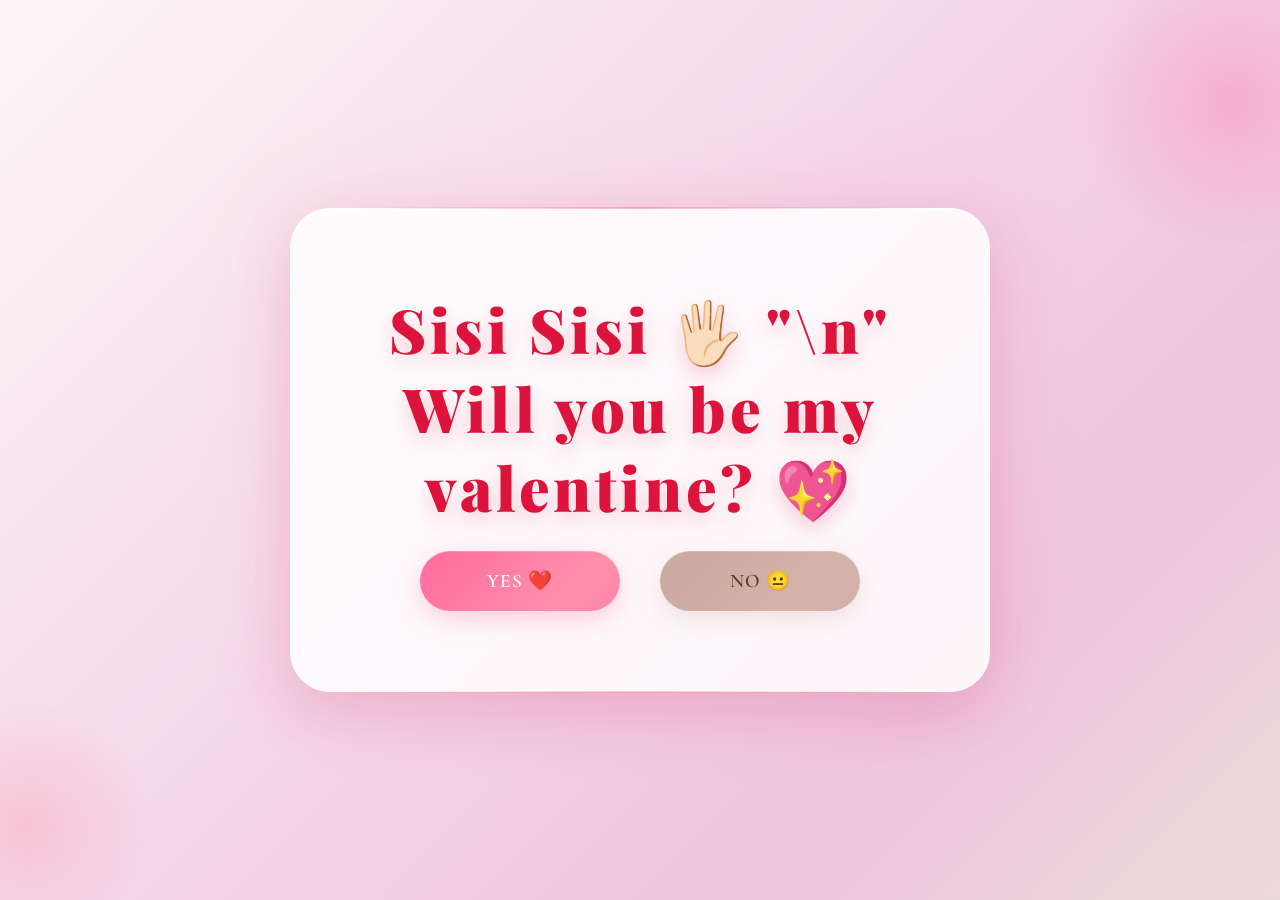
<file: index.html>
<!DOCTYPE html>
<html lang="en">
<head>
    <meta charset="UTF-8">
    <meta name="viewport" content="width=device-width, initial-scale=1.0, viewport-fit=cover">
    <meta name="theme-color" content="#f4e1d2">
    <meta name="description" content="A sweet Valentine's Day invitation">
    <title>Will You Be My Valentine?</title>
    <link href="https://fonts.googleapis.com/css2?family=Playfair+Display:wght@700&family=Lora:wght@400;500&family=Merriweather:wght@400;700&display=swap" rel="stylesheet">
    <link rel="stylesheet" href="style.css">
</head>
<body>
    <div class="container">
        <div class="content">
            <h1>Sisi Sisi 🖐🏻 "\n" Will you be my valentine? 💖</h1>

            
            <div class="buttons-container">
                <button class="yes-btn" id="yesBtn" type="button" aria-label="Say yes to be my valentine">
                    Yes ❤️
                </button>
                <button class="no-btn" id="noBtn" type="button" aria-label="Say no">
                    No 😐
                </button>
            </div>
        </div>
    </div>

    <!-- Modal/Popup -->
    <div class="modal" id="modal" role="dialog" aria-modal="true" aria-labelledby="modal-title">
        <div class="modal-content">
            <p id="modal-title">wait...No? <br> Wrong choice, please try again! 😊</p>
            <button class="close-btn" id="closeBtn" type="button" aria-label="Close and try again">
                OK
            </button>
        </div>
    </div>

    <script src="script.js"></script>
</body>
</html>
</file>
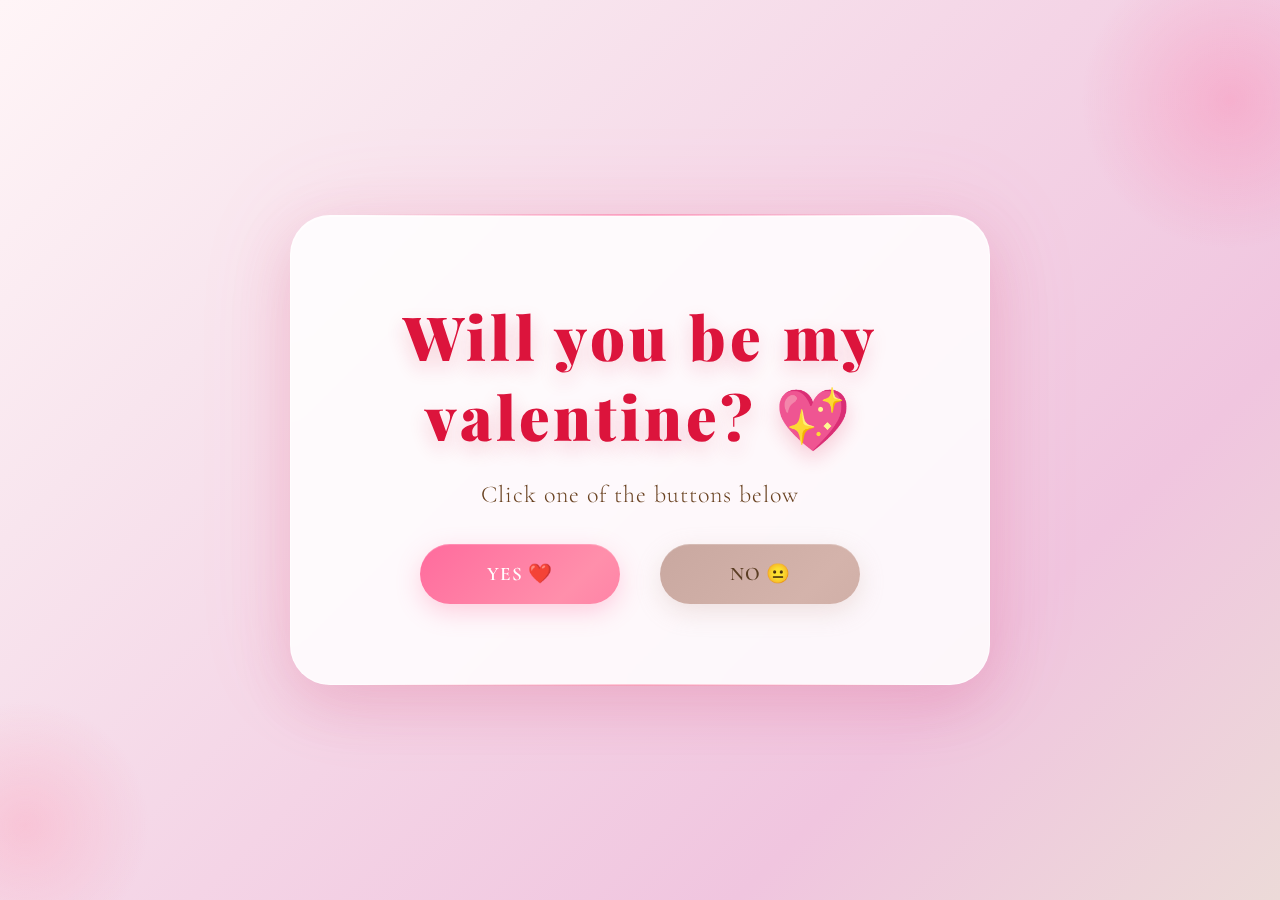
<file: index_Version2.html>
<!DOCTYPE html>
<html lang="en">
<head>
    <meta charset="UTF-8">
    <meta name="viewport" content="width=device-width, initial-scale=1.0, viewport-fit=cover">
    <meta name="theme-color" content="#f4e1d2">
    <meta name="description" content="A sweet Valentine's Day invitation">
    <title>Will You Be My Valentine?</title>
    <link href="https://fonts.googleapis.com/css2?family=Playfair+Display:wght@700&family=Lora:wght@400;500&family=Merriweather:wght@400;700&display=swap" rel="stylesheet">
    <link rel="stylesheet" href="style.css">
</head>
<body>
    <div class="container">
        <div class="content">
            <h1>Will you be my valentine? 💖</h1>
            <p>Click one of the buttons below</p>
            
            <div class="buttons-container">
                <button class="yes-btn" id="yesBtn" type="button" aria-label="Say yes to be my valentine">
                    Yes ❤️
                </button>
                <button class="no-btn" id="noBtn" type="button" aria-label="Say no">
                    No 😐
                </button>
            </div>
        </div>
    </div>

    <!-- Modal/Popup -->
    <div class="modal" id="modal" role="dialog" aria-modal="true" aria-labelledby="modal-title">
        <div class="modal-content">
            <p id="modal-title">Wrong choice, please try again! 😊</p>
            <button class="close-btn" id="closeBtn" type="button" aria-label="Close and try again">
                OK
            </button>
        </div>
    </div>

    <script src="script.js"></script>
</body>
</html>
</file>
<file: style.css>
/* Luxury Valentine's Day Invitation - Premium Fancy CSS */

@import url('https://fonts.googleapis.com/css2?family=Playfair+Display:wght@400;700;900&family=Cormorant+Garamond:wght@300;400;500;700&family=Great+Vibes&display=swap');

* {
    margin: 0;
    padding: 0;
    box-sizing: border-box;
}

html {
    scroll-behavior: smooth;
}

body {
    font-family: 'Cormorant Garamond', serif;
    background: linear-gradient(135deg, #fff5f7 0%, #f8e5ee 25%, #f4d4e6 50%, #f0c5df 75%, #ecdad8 100%);
    background-attachment: fixed;
    color: #5b3e24;
    min-height: 100vh;
    display: flex;
    justify-content: center;
    align-items: center;
    padding: 20px;
    position: relative;
    overflow-x: hidden;
}

/* Animated background elements */
body::before,
body::after {
    content: '';
    position: fixed;
    border-radius: 50%;
    opacity: 0.3;
    animation: float 20s infinite ease-in-out;
    pointer-events: none;
    z-index: -1;
}

body::before {
    width: 300px;
    height: 300px;
    background: radial-gradient(circle, #ff6b9d 0%, transparent 70%);
    top: -50px;
    right: -100px;
    animation-delay: 0s;
}

body::after {
    width: 250px;
    height: 250px;
    background: radial-gradient(circle, #ff8fab 0%, transparent 70%);
    bottom: -50px;
    left: -100px;
    animation-delay: -10s;
}

/* Floating animation */
@keyframes float {
    0%, 100% {
        transform: translate(0, 0) rotate(0deg);
    }
    25% {
        transform: translate(30px, -30px) rotate(90deg);
    }
    50% {
        transform: translate(0, -60px) rotate(180deg);
    }
    75% {
        transform: translate(-30px, -30px) rotate(270deg);
    }
}

h1, h2, h3, h4, h5, h6 {
    font-family: 'Playfair Display', serif;
    color: #dc143c;
    letter-spacing: 2px;
    font-weight: 700;
}

h1 {
    font-size: 2.8rem;
    margin-bottom: 25px;
    text-align: center;
    color: #dc143c;
    animation: shimmer 3s infinite;
    text-shadow: 0 8px 20px rgba(220, 20, 60, 0.2);
    font-weight: 900;
    line-height: 1.3;
}

/* Styling for text and emojis */
h1 {
    background: none;
    -webkit-background-clip: unset;
    -webkit-text-fill-color: unset;
    background-clip: unset;
}

p {
    font-size: 1.3rem;
    text-align: center;
    margin-bottom: 35px;
    color: #6b4423;
    font-weight: 300;
    letter-spacing: 1px;
}

/* Shimmer effect for heading */
@keyframes shimmer {
    0%, 100% {
        opacity: 1;
        text-shadow: 0 8px 20px rgba(220, 20, 60, 0.2);
    }
    50% {
        opacity: 0.9;
        text-shadow: 0 8px 30px rgba(220, 20, 60, 0.4);
    }
}

button {
    background: linear-gradient(135deg, #ff6b9d 0%, #ff8fab 50%, #ff6b9d 100%);
    background-size: 200% 200%;
    color: white;
    border: none;
    border-radius: 50px;
    padding: 16px 36px;
    cursor: pointer;
    font-family: 'Cormorant Garamond', serif;
    font-size: 1.2rem;
    font-weight: 600;
    letter-spacing: 1px;
    transition: all 0.4s cubic-bezier(0.34, 1.56, 0.64, 1);
    touch-action: manipulation;
    position: relative;
    overflow: hidden;
    box-shadow: 0 8px 25px rgba(255, 107, 157, 0.3), 
                inset 0 1px 0 rgba(255, 255, 255, 0.2);
    text-transform: uppercase;
}

button::before {
    content: '';
    position: absolute;
    top: 50%;
    left: 50%;
    width: 0;
    height: 0;
    border-radius: 50%;
    background: rgba(255, 255, 255, 0.3);
    transform: translate(-50%, -50%);
    transition: width 0.6s, height 0.6s;
}

button:hover::before {
    width: 300px;
    height: 300px;
}

button:hover,
button:active {
    background-position: 100% 0;
    transform: translateY(-4px) scale(1.08);
    box-shadow: 0 15px 40px rgba(255, 107, 157, 0.5),
                inset 0 1px 0 rgba(255, 255, 255, 0.3);
}

button:active {
    transform: translateY(-2px) scale(1.05);
}

button:focus {
    outline: none;
    box-shadow: 0 15px 40px rgba(255, 107, 157, 0.5),
                inset 0 1px 0 rgba(255, 255, 255, 0.3),
                0 0 0 4px rgba(255, 107, 157, 0.2);
}

.container {
    width: 100%;
    max-width: 700px;
    margin: 0 auto;
    position: relative;
    z-index: 10;
    display: flex;
    flex-direction: column;
    align-items: center;
    justify-content: center;
}

.content {
    text-align: center;
    background: rgba(255, 255, 255, 0.85);
    padding: 50px 40px;
    border-radius: 30px;
    box-shadow: 
        0 20px 60px rgba(199, 56, 102, 0.2),
        0 0 100px rgba(255, 107, 157, 0.1),
        inset 0 1px 0 rgba(255, 255, 255, 0.6);
    backdrop-filter: blur(10px);
    border: 1px solid rgba(255, 255, 255, 0.5);
    transition: all 0.5s cubic-bezier(0.34, 1.56, 0.64, 1);
    position: relative;
    animation: contentFloat 3s ease-in-out infinite;
    width: 100%;
}

.content::before {
    content: '';
    position: absolute;
    top: -2px;
    left: 50%;
    width: 80%;
    height: 2px;
    background: linear-gradient(90deg, transparent, #ff6b9d, transparent);
    transform: translateX(-50%);
    opacity: 0.5;
}

.content::after {
    content: '';
    position: absolute;
    bottom: -2px;
    left: 50%;
    width: 80%;
    height: 2px;
    background: linear-gradient(90deg, transparent, #ff8fab, transparent);
    transform: translateX(-50%);
    opacity: 0.5;
}

@keyframes contentFloat {
    0%, 100% {
        transform: translateY(0px);
    }
    50% {
        transform: translateY(-10px);
    }
}

.content.hidden {
    opacity: 0;
    pointer-events: none;
    transform: scale(0.9);
}

.buttons-container {
    display: flex;
    flex-direction: column;
    gap: 20px;
    justify-content: center;
    align-items: center;
    perspective: 1000px;
}

.yes-btn,
.no-btn {
    width: 100%;
    max-width: 280px;
    padding: 18px 40px;
    font-size: 1.2rem;
    position: relative;
}

.yes-btn {
    background: linear-gradient(135deg, #ff6b9d 0%, #ff8fab 25%, #ff6b9d 50%, #ff8fab 75%, #ff6b9d 100%);
    background-size: 300% 300%;
}

.yes-btn:hover,
.yes-btn:active {
    animation: gradientShift 0.6s ease-out;
}

.no-btn {
    background: linear-gradient(135deg, #c9a8a0 0%, #d4b3ab 25%, #c9a8a0 50%, #d4b3ab 75%, #c9a8a0 100%);
    background-size: 300% 300%;
    color: #5b3e24;
    box-shadow: 0 8px 25px rgba(201, 168, 160, 0.3),
                inset 0 1px 0 rgba(255, 255, 255, 0.2);
}

.no-btn:hover,
.no-btn:active {
    animation: gradientShift 0.6s ease-out;
}

@keyframes gradientShift {
    0% {
        background-position: 0% 50%;
    }
    50% {
        background-position: 100% 50%;
    }
    100% {
        background-position: 0% 50%;
    }
}

/* Heart Image Container - CENTERED */
.heart-image-container {
   
    animation: heartPulse 0.8s cubic-bezier(0.34, 1.56, 0.64, 1);
    margin-top: 40px;
}

.heart-image {
    max-width: 100%;
    width: 100%;
    max-width: 420px;
    
    display: block;
    filter: drop-shadow(0 10px 40px rgba(255, 107, 157, 0.4))
            drop-shadow(0 0 20px rgba(255, 107, 157, 0.2));
    animation: heartBeat 1.5s ease-in-out infinite;
    transition: transform 0.3s ease;
}

.heart-image:hover {
    transform: scale(1.05);
}

@keyframes heartPulse {
    0% {
        opacity: 0;
        transform: scale(0) rotate(-15deg);
    }
    50% {
        transform: scale(1.1) rotate(5deg);
    }
    100% {
        opacity: 1;
        transform: scale(1) rotate(0deg);
    }
}

@keyframes heartBeat {
    0%, 100% {
        transform: scale(1);
    }
    14% {
        transform: scale(1.08);
    }
    28% {
        transform: scale(1);
    }
    42% {
        transform: scale(1.08);
    }
    70% {
        transform: scale(1);
    }
}

/* Modal Styles - Premium Glassmorphism */
.modal {
    display: none;
    position: fixed;
    z-index: 2000;
    left: 0;
    top: 0;
    width: 100%;
    height: 100%;
    background: rgba(0, 0, 0, 0.6);
    backdrop-filter: blur(8px);
    animation: fadeInBlur 0.4s ease;
}

.modal.show {
    display: flex;
    justify-content: center;
    align-items: center;
}

@keyframes fadeInBlur {
    from {
        opacity: 0;
        backdrop-filter: blur(0px);
    }
    to {
        opacity: 1;
        backdrop-filter: blur(8px);
    }
}

.modal-content {
    background: linear-gradient(135deg, rgba(255, 255, 255, 0.95) 0%, rgba(254, 240, 245, 0.95) 100%);
    color: #5b3e24;
    border-radius: 30px;
    padding: 50px 40px;
    box-shadow: 
        0 25px 60px rgba(0, 0, 0, 0.2),
        0 0 100px rgba(255, 107, 157, 0.2),
        inset 0 1px 0 rgba(255, 255, 255, 0.8);
    max-width: 90%;
    width: 100%;
    max-width: 450px;
    text-align: center;
    animation: modalSlideUp 0.5s cubic-bezier(0.34, 1.56, 0.64, 1);
    border: 2px solid rgba(255, 107, 157, 0.2);
    position: relative;
    overflow: hidden;
}

.modal-content::before {
    content: '';
    position: absolute;
    top: 0;
    left: -100%;
    width: 100%;
    height: 100%;
    background: linear-gradient(90deg, transparent, rgba(255, 255, 255, 0.3), transparent);
    animation: shimmerGlass 3s infinite;
}

@keyframes shimmerGlass {
    0% {
        left: -100%;
    }
    50% {
        left: 100%;
    }
    100% {
        left: 100%;
    }
}

.modal-content p {
    font-size: 1.4rem;
    margin-bottom: 35px;
    line-height: 1.8;
    color: #8b2e3f;
    font-weight: 400;
}

.close-btn {
    width: 100%;
    max-width: 220px;
    position: relative;
    z-index: 1;
}

#yesModal .modal-content {
    background: linear-gradient(135deg, rgba(255, 245, 250, 0.98) 0%, rgba(255, 182, 193, 0.15) 100%);
    border-color: rgba(255, 107, 157, 0.4);
    box-shadow: 
        0 25px 60px rgba(255, 107, 157, 0.3),
        0 0 100px rgba(255, 107, 157, 0.15),
        inset 0 1px 0 rgba(255, 255, 255, 0.9);
}

#yesModal .close-btn {
    background: linear-gradient(135deg, #ff6b9d 0%, #ff8fab 100%);
}

#yesModal .close-btn:hover {
    box-shadow: 0 15px 40px rgba(255, 107, 157, 0.6);
}

#noModal .close-btn {
    background: linear-gradient(135deg, #c9a8a0 0%, #d4b3ab 100%);
    color: #5b3e24;
}

#noModal .close-btn:hover {
    box-shadow: 0 15px 40px rgba(201, 168, 160, 0.4);
}

@keyframes modalSlideUp {
    from {
        opacity: 0;
        transform: translateY(50px) scale(0.95);
    }
    to {
        opacity: 1;
        transform: translateY(0) scale(1);
    }
}

/* Celebration Animation */
@keyframes fall {
    0% {
        transform: translateY(-50px) rotate(0deg) scale(1);
        opacity: 1;
    }
    100% {
        transform: translateY(100vh) rotate(360deg) scale(0.3);
        opacity: 0;
    }
}

body.celebration-mode {
    background: linear-gradient(135deg, #fce4ec 0%, #f8bbd0 25%, #f5a9c1 50%, #f28fb8 75%, #f1a0af 100%);
    background-attachment: fixed;
    animation: celebrationPulse 0.6s ease-out;
}

@keyframes celebrationPulse {
    0% {
        background-size: 100% 100%;
    }
    50% {
        background-size: 110% 110%;
    }
    100% {
        background-size: 100% 100%;
    }
}

/* Tablet Styles (768px and up) */
@media (min-width: 768px) {
    h1 {
        font-size: 3.2rem;
        letter-spacing: 3px;
    }

    p {
        font-size: 1.4rem;
    }

    .content {
        padding: 70px 60px;
    }

    .buttons-container {
        flex-direction: row;
        gap: 30px;
    }

    .yes-btn,
    .no-btn {
        width: 160px;
        max-width: 100%;
    }

    button {
        padding: 18px 44px;
        font-size: 1.25rem;
    }

    .heart-image {
        max-width: 480px;
    }

    .modal-content {
        padding: 60px 50px;
    }

    .modal-content p {
        font-size: 1.5rem;
    }
}

/* Desktop Styles (1024px and up) */
@media (min-width: 1024px) {
    h1 {
        font-size: 3.8rem;
        letter-spacing: 4px;
    }

    p {
        font-size: 1.5rem;
    }

    .content {
        padding: 80px 70px;
        border-radius: 40px;
    }

    .buttons-container {
        gap: 40px;
    }

    .yes-btn,
    .no-btn {
        width: 200px;
    }

    button {
        padding: 20px 50px;
        font-size: 1.3rem;
    }

    .heart-image {
        max-width: 550px;
    }
}

/* Large screens (1440px and up) */
@media (min-width: 1440px) {
    h1 {
        font-size: 4.2rem;
        letter-spacing: 5px;
    }

    .content {
        padding: 90px 80px;
        border-radius: 50px;
    }

    .yes-btn,
    .no-btn {
        width: 230px;
        padding: 22px 55px;
    }

    .heart-image {
        max-width: 600px;
    }
}

/* Accessibility: Reduced motion */
@media (prefers-reduced-motion: reduce) {
    *,
    *::before,
    *::after {
        animation-duration: 0.01ms !important;
        animation-iteration-count: 1 !important;
        transition-duration: 0.01ms !important;
        scroll-behavior: auto !important;
    }
}

/* Small phones (under 480px) */
@media (max-width: 479px) {
    h1 {
        font-size: 1.8rem;
        letter-spacing: 1px;
    }

    p {
        font-size: 1.1rem;
        margin-bottom: 25px;
    }

    .content {
        padding: 35px 25px;
        border-radius: 20px;
    }

    .yes-btn,
    .no-btn {
        padding: 14px 28px;
        font-size: 1rem;
        max-width: 240px;
    }

    .modal-content {
        padding: 35px 25px;
        border-radius: 20px;
    }

    .modal-content p {
        font-size: 1.2rem;
        margin-bottom: 25px;
    }

    .heart-image {
        max-width: 320px;
    }

    button {
        padding: 14px 28px;
        font-size: 1rem;
        border-radius: 40px;
    }
}

/* Ultra-wide screens */
@media (min-width: 1920px) {
    h1 {
        font-size: 4.8rem;
    }

    .content {
        padding: 100px 90px;
        max-width: 800px;
    }

    .heart-image {
        max-width: 650px;
    }
}
</file>
